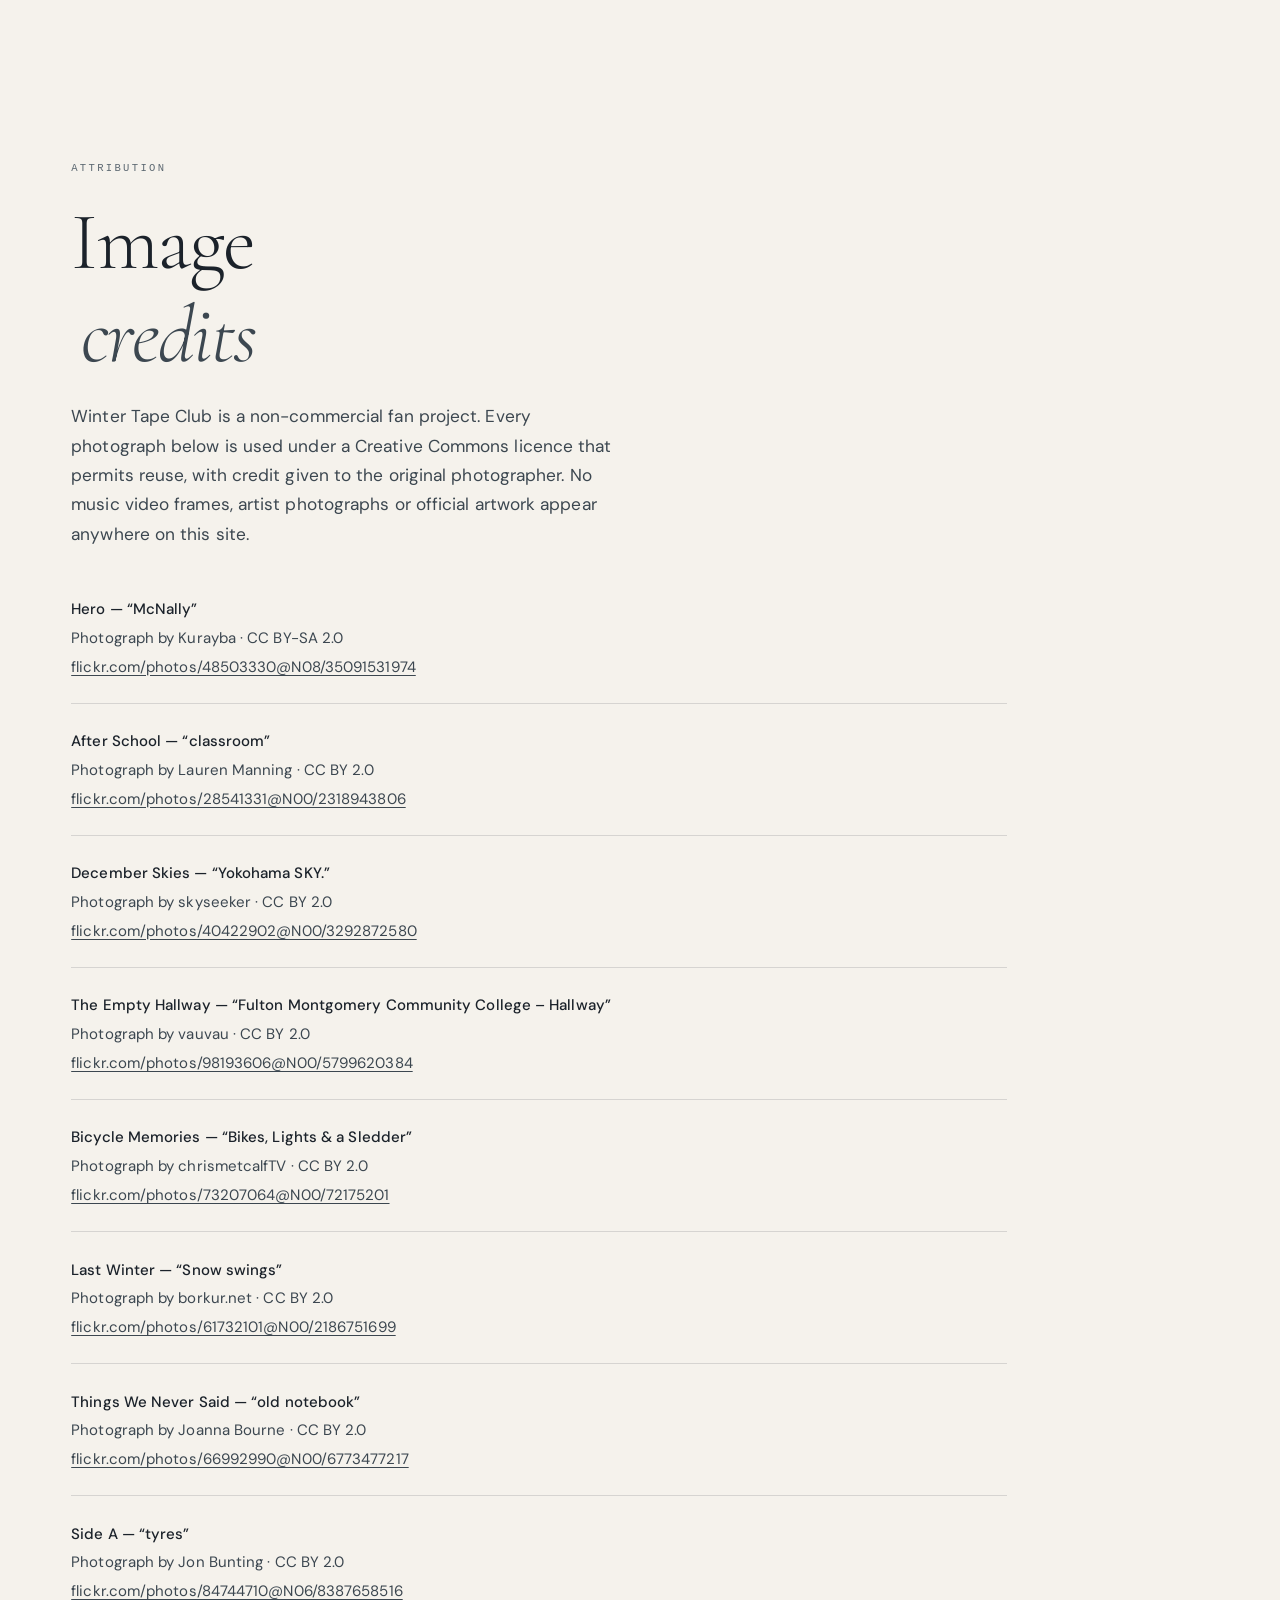
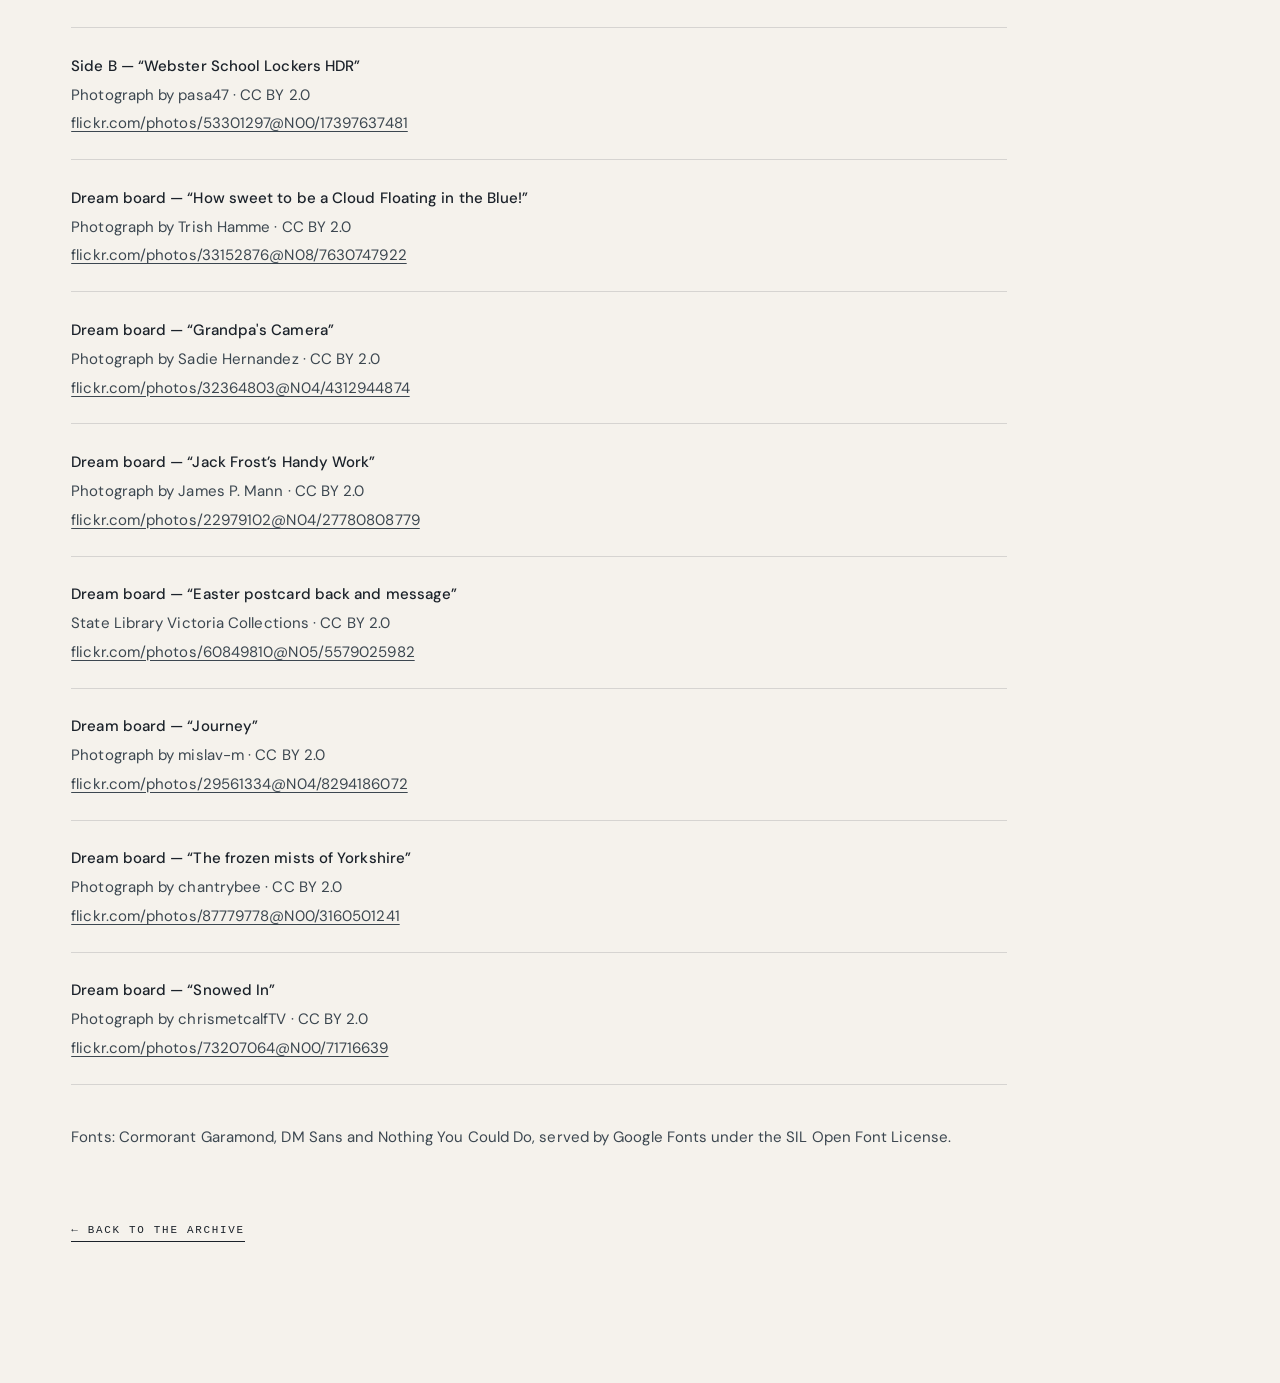
<file: credits.html>
<!DOCTYPE html>
<html lang="en">
<head>
  <meta charset="UTF-8">
  <meta name="viewport" content="width=device-width, initial-scale=1.0">
  <title>Image credits — Winter Tape Club</title>
  <meta name="description" content="Attribution for the photography used in Winter Tape Club.">
  <link rel="icon" href="assets/favicon.svg" type="image/svg+xml">
  <link rel="preconnect" href="https://fonts.googleapis.com">
  <link rel="preconnect" href="https://fonts.gstatic.com" crossorigin>
  <link href="https://fonts.googleapis.com/css2?family=Cormorant+Garamond:ital,wght@0,300;0,400;1,300&family=DM+Sans:wght@300;400;500&display=swap" rel="stylesheet">
  <link rel="stylesheet" href="css/style.css">
  <style>
    .credits { padding-block: clamp(6rem, 14vw, 10rem) var(--section-y); }
    .credits .section-title { line-height: 1.0; }
    .credits .section-title em { display: block; margin-top: 0.14em; }
    .credits__list { display: grid; gap: 1.6rem; margin-top: 3rem; max-width: 78ch; }
    .credits__item {
      display: grid;
      gap: 0.2rem;
      padding-bottom: 1.4rem;
      border-bottom: 1px solid var(--line);
      font-size: 0.94rem;
      color: var(--ink-soft);
    }
    .credits__item strong { font-weight: 500; color: var(--ink); }
    .credits__item a { text-decoration: underline; text-underline-offset: 3px; }
    .credits__item .mono {
      font-family: var(--mono);
      font-size: 0.62rem;
      letter-spacing: 0.12em;
      text-transform: uppercase;
      color: var(--ink-mute);
    }
    .credits__back { display: inline-block; margin-top: 3rem; font-family: var(--mono); font-size: 0.68rem; letter-spacing: 0.16em; text-transform: uppercase; border-bottom: 1px solid currentColor; padding-bottom: 2px; }
  </style>
</head>
<body>
  <main class="credits">
    <div class="wrap">
      <p class="section-index">attribution</p>
      <h1 class="section-title">Image<br><em>credits</em></h1>
      <p class="section-lede">
        Winter Tape Club is a non-commercial fan project. Every photograph below is used
        under a Creative Commons licence that permits reuse, with credit given to the
        original photographer. No music video frames, artist photographs or official
        artwork appear anywhere on this site.
      </p>

      <ul class="credits__list">
        <li class="credits__item">
          <strong>Hero — “McNally”</strong>
          <span>Photograph by Kurayba · CC BY-SA 2.0</span>
          <a href="https://www.flickr.com/photos/48503330@N08/35091531974" target="_blank" rel="noopener noreferrer">flickr.com/photos/48503330@N08/35091531974</a>
        </li>
        <li class="credits__item">
          <strong>After School — “classroom”</strong>
          <span>Photograph by Lauren Manning · CC BY 2.0</span>
          <a href="https://www.flickr.com/photos/28541331@N00/2318943806" target="_blank" rel="noopener noreferrer">flickr.com/photos/28541331@N00/2318943806</a>
        </li>
        <li class="credits__item">
          <strong>December Skies — “Yokohama SKY.”</strong>
          <span>Photograph by skyseeker · CC BY 2.0</span>
          <a href="https://www.flickr.com/photos/40422902@N00/3292872580" target="_blank" rel="noopener noreferrer">flickr.com/photos/40422902@N00/3292872580</a>
        </li>
        <li class="credits__item">
          <strong>The Empty Hallway — “Fulton Montgomery Community College – Hallway”</strong>
          <span>Photograph by vauvau · CC BY 2.0</span>
          <a href="https://www.flickr.com/photos/98193606@N00/5799620384" target="_blank" rel="noopener noreferrer">flickr.com/photos/98193606@N00/5799620384</a>
        </li>
        <li class="credits__item">
          <strong>Bicycle Memories — “Bikes, Lights &amp; a Sledder”</strong>
          <span>Photograph by chrismetcalfTV · CC BY 2.0</span>
          <a href="https://www.flickr.com/photos/73207064@N00/72175201" target="_blank" rel="noopener noreferrer">flickr.com/photos/73207064@N00/72175201</a>
        </li>
        <li class="credits__item">
          <strong>Last Winter — “Snow swings”</strong>
          <span>Photograph by borkur.net · CC BY 2.0</span>
          <a href="https://www.flickr.com/photos/61732101@N00/2186751699" target="_blank" rel="noopener noreferrer">flickr.com/photos/61732101@N00/2186751699</a>
        </li>
        <li class="credits__item">
          <strong>Things We Never Said — “old notebook”</strong>
          <span>Photograph by Joanna Bourne · CC BY 2.0</span>
          <a href="https://www.flickr.com/photos/66992990@N00/6773477217" target="_blank" rel="noopener noreferrer">flickr.com/photos/66992990@N00/6773477217</a>
        </li>
        <li class="credits__item">
          <strong>Side A — “tyres”</strong>
          <span>Photograph by Jon Bunting · CC BY 2.0</span>
          <a href="https://www.flickr.com/photos/84744710@N06/8387658516" target="_blank" rel="noopener noreferrer">flickr.com/photos/84744710@N06/8387658516</a>
        </li>
        <li class="credits__item">
          <strong>Side B — “Webster School Lockers HDR”</strong>
          <span>Photograph by pasa47 · CC BY 2.0</span>
          <a href="https://www.flickr.com/photos/53301297@N00/17397637481" target="_blank" rel="noopener noreferrer">flickr.com/photos/53301297@N00/17397637481</a>
        </li>
        <li class="credits__item">
          <strong>Dream board — “How sweet to be a Cloud Floating in the Blue!”</strong>
          <span>Photograph by Trish Hamme · CC BY 2.0</span>
          <a href="https://www.flickr.com/photos/33152876@N08/7630747922" target="_blank" rel="noopener noreferrer">flickr.com/photos/33152876@N08/7630747922</a>
        </li>
        <li class="credits__item">
          <strong>Dream board — “Grandpa's Camera”</strong>
          <span>Photograph by Sadie Hernandez · CC BY 2.0</span>
          <a href="https://www.flickr.com/photos/32364803@N04/4312944874" target="_blank" rel="noopener noreferrer">flickr.com/photos/32364803@N04/4312944874</a>
        </li>
        <li class="credits__item">
          <strong>Dream board — “Jack Frost’s Handy Work”</strong>
          <span>Photograph by James P. Mann · CC BY 2.0</span>
          <a href="https://www.flickr.com/photos/22979102@N04/27780808779" target="_blank" rel="noopener noreferrer">flickr.com/photos/22979102@N04/27780808779</a>
        </li>
        <li class="credits__item">
          <strong>Dream board — “Easter postcard back and message”</strong>
          <span>State Library Victoria Collections · CC BY 2.0</span>
          <a href="https://www.flickr.com/photos/60849810@N05/5579025982" target="_blank" rel="noopener noreferrer">flickr.com/photos/60849810@N05/5579025982</a>
        </li>
        <li class="credits__item">
          <strong>Dream board — “Journey”</strong>
          <span>Photograph by mislav-m · CC BY 2.0</span>
          <a href="https://www.flickr.com/photos/29561334@N04/8294186072" target="_blank" rel="noopener noreferrer">flickr.com/photos/29561334@N04/8294186072</a>
        </li>
        <li class="credits__item">
          <strong>Dream board — “The frozen mists of Yorkshire”</strong>
          <span>Photograph by chantrybee · CC BY 2.0</span>
          <a href="https://www.flickr.com/photos/87779778@N00/3160501241" target="_blank" rel="noopener noreferrer">flickr.com/photos/87779778@N00/3160501241</a>
        </li>
        <li class="credits__item">
          <strong>Dream board — “Snowed In”</strong>
          <span>Photograph by chrismetcalfTV · CC BY 2.0</span>
          <a href="https://www.flickr.com/photos/73207064@N00/71716639" target="_blank" rel="noopener noreferrer">flickr.com/photos/73207064@N00/71716639</a>
        </li>
      </ul>

      <p class="credits__item mono" style="margin-top:2.5rem;border:0">
        Fonts: Cormorant Garamond, DM Sans and Nothing You Could Do, served by Google Fonts under the SIL Open Font License.
      </p>

      <a class="credits__back" href="index.html">← Back to the archive</a>
    </div>
  </main>
</body>
</html>
</file>
<file: css/style.css>
/* ==========================================================================
   WINTER TAPE CLUB
   A little archive of memories that never really faded.
   --------------------------------------------------------------------------
   00 · tokens
   01 · reset + base
   02 · texture overlays
   03 · navigation
   04 · hero
   05 · section furniture
   06 · memory archive
   07 · side a / side b
   08 · dream board
   09 · letters
   10 · footer
   11 · lightbox
   12 · responsive
   13 · reduced motion
   ========================================================================== */

/* ── 00 · TOKENS ─────────────────────────────────────────────────────────── */
:root {
  /* palette */
  --paper:        #f5f2ec;
  --paper-warm:   #efe9df;
  --paper-deep:   #e4ddd1;
  --ice:          #e2ebf1;
  --ice-deep:     #cfdde7;
  --sky:          #acc6d8;
  --lavender:     #c9c3d6;
  --silver:       #9aa5ad;
  --ink:          #1b222a;
  --ink-soft:     #3c4750;
  --ink-mute:     #5d6972;
  --navy:         #131c26;
  --navy-soft:    #1e2a36;
  --line:         rgba(27, 34, 42, 0.14);
  --line-strong:  rgba(27, 34, 42, 0.28);
  --line-light:   rgba(245, 242, 236, 0.18);

  /* type */
  --serif: "Cormorant Garamond", "Iowan Old Style", "Times New Roman", serif;
  --sans:  "DM Sans", -apple-system, "Segoe UI", system-ui, sans-serif;
  --hand:  "Nothing You Could Do", "Segoe Script", cursive;
  --mono:  ui-monospace, "SFMono-Regular", "Cascadia Mono", Consolas, monospace;

  /* rhythm */
  --wrap: 1240px;
  --gutter: clamp(1.25rem, 4vw, 3.5rem);
  --section-y: clamp(5rem, 11vw, 10rem);

  /* depth */
  --shadow-sm: 0 1px 2px rgba(27, 34, 42, 0.06), 0 6px 18px -8px rgba(27, 34, 42, 0.22);
  --shadow-md: 0 2px 4px rgba(27, 34, 42, 0.06), 0 18px 40px -18px rgba(27, 34, 42, 0.30);
  --shadow-lg: 0 4px 10px rgba(27, 34, 42, 0.07), 0 40px 70px -30px rgba(27, 34, 42, 0.42);

  /* motion */
  --ease: cubic-bezier(0.22, 0.61, 0.36, 1);
  --ease-out: cubic-bezier(0.16, 1, 0.3, 1);
}

/* ── 01 · RESET + BASE ───────────────────────────────────────────────────── */
*, *::before, *::after { box-sizing: border-box; }

html {
  -webkit-text-size-adjust: 100%;
  scroll-behavior: smooth;
  scroll-padding-top: 5.5rem;
}

body {
  margin: 0;
  background-color: var(--paper);
  color: var(--ink);
  font-family: var(--sans);
  font-size: clamp(1rem, 0.97rem + 0.15vw, 1.0625rem);
  font-weight: 400;
  line-height: 1.7;
  letter-spacing: 0.005em;
  overflow-x: hidden;
  -webkit-font-smoothing: antialiased;
  text-rendering: optimizeLegibility;
}

body.is-locked { overflow: hidden; }

img { display: block; max-width: 100%; height: auto; }

h1, h2, h3, h4, p, figure, blockquote, dl, dd { margin: 0; }
ul, ol { margin: 0; padding: 0; list-style: none; }

a { color: inherit; text-decoration: none; }

button {
  font: inherit;
  color: inherit;
  background: none;
  border: 0;
  padding: 0;
  cursor: pointer;
}

:focus-visible {
  outline: 2px solid var(--ink);
  outline-offset: 4px;
  border-radius: 2px;
}

::selection { background: var(--ink); color: var(--paper); }

.wrap {
  width: 100%;
  max-width: var(--wrap);
  margin-inline: auto;
  padding-inline: var(--gutter);
}

.hand {
  font-family: var(--hand);
  font-weight: 400;
  letter-spacing: 0.01em;
}

.skip-link {
  position: fixed;
  top: 0.75rem;
  left: 0.75rem;
  z-index: 200;
  padding: 0.7rem 1.1rem;
  background: var(--ink);
  color: var(--paper);
  font-size: 0.8rem;
  letter-spacing: 0.08em;
  text-transform: uppercase;
  border-radius: 2px;
  transform: translateY(-200%);
  transition: transform 0.25s var(--ease);
}
.skip-link:focus-visible { transform: translateY(0); }

/* ── 02 · TEXTURE OVERLAYS ───────────────────────────────────────────────── */
.grain,
.scanlines {
  position: fixed;
  inset: 0;
  z-index: 90;
  pointer-events: none;
}

.grain {
  opacity: 0.30;
  mix-blend-mode: multiply;
  background-image: url("data:image/svg+xml,%3Csvg xmlns='http://www.w3.org/2000/svg' width='220' height='220'%3E%3Cfilter id='n'%3E%3CfeTurbulence type='fractalNoise' baseFrequency='0.82' numOctaves='3' stitchTiles='stitch'/%3E%3CfeColorMatrix type='saturate' values='0'/%3E%3C/filter%3E%3Crect width='220' height='220' filter='url(%23n)' opacity='0.42'/%3E%3C/svg%3E");
  background-size: 220px 220px;
}

.scanlines {
  z-index: 89;
  opacity: 0.35;
  background-image: repeating-linear-gradient(
    to bottom,
    rgba(27, 34, 42, 0.035) 0px,
    rgba(27, 34, 42, 0.035) 1px,
    transparent 1px,
    transparent 4px
  );
}

/* ── 03 · NAVIGATION ─────────────────────────────────────────────────────── */
.nav {
  position: fixed;
  inset: 0 0 auto 0;
  z-index: 100;
  transition: background-color 0.4s var(--ease), border-color 0.4s var(--ease),
              backdrop-filter 0.4s var(--ease), padding 0.4s var(--ease);
  border-bottom: 1px solid transparent;
}
.nav.is-stuck {
  background: rgba(245, 242, 236, 0.86);
  -webkit-backdrop-filter: blur(14px) saturate(1.1);
  backdrop-filter: blur(14px) saturate(1.1);
  border-bottom-color: var(--line);
}

.nav__inner {
  max-width: var(--wrap);
  margin-inline: auto;
  padding: 1.15rem var(--gutter);
  display: flex;
  align-items: center;
  gap: 1.5rem;
}

.nav__mark {
  display: inline-flex;
  align-items: baseline;
  gap: 0.55rem;
  font-family: var(--serif);
  font-size: clamp(1.5rem, 1rem + 1.5vw, 2.05rem);
  letter-spacing: 0.22em;
  text-transform: uppercase;
}
.nav__mark-dot {
  width: 7px; height: 7px;
  border-radius: 50%;
  background: #b4443c;
  align-self: center;
  box-shadow: 0 0 0 3px rgba(180, 68, 60, 0.16);
}

.nav__menu { margin-left: auto; }

.nav__list {
  display: flex;
  align-items: center;
  gap: clamp(0.9rem, 2.2vw, 2.1rem);
}
.nav__link {
  position: relative;
  display: inline-flex;
  align-items: baseline;
  gap: 0.4rem;
  font-size: 0.78rem;
  letter-spacing: 0.12em;
  text-transform: uppercase;
  color: var(--ink-soft);
  padding-block: 0.35rem;
  transition: color 0.25s var(--ease);
}
.nav__link::after {
  content: "";
  position: absolute;
  left: 0; right: 0; bottom: 0;
  height: 1px;
  background: currentColor;
  transform: scaleX(0);
  transform-origin: left;
  transition: transform 0.35s var(--ease-out);
}
.nav__link:hover,
.nav__link.is-current { color: var(--ink); }
.nav__link:hover::after,
.nav__link.is-current::after { transform: scaleX(1); }

.nav__status {
  display: inline-flex;
  align-items: center;
  gap: 0.45rem;
  font-family: var(--mono);
  font-size: 1.15rem;
  letter-spacing: 0.1em;
  color: var(--ink-mute);
  white-space: nowrap;
}
.nav__status-dot {
  width: 6px; height: 6px;
  border-radius: 50%;
  background: #b4443c;
  animation: blink 2.4s steps(1, end) infinite;
}
.nav__status-value { color: var(--ink-soft); font-variant-numeric: tabular-nums; }

@keyframes blink {
  0%, 62% { opacity: 1; }
  63%, 100% { opacity: 0.15; }
}

.nav__toggle {
  display: none;
  margin-left: auto;
  width: 44px; height: 44px;
  align-items: center;
  justify-content: center;
  border: 1px solid var(--line);
  border-radius: 50%;
}
.nav__toggle-bars {
  position: relative;
  width: 17px; height: 1px;
  background: var(--ink);
  transition: background 0.2s;
}
.nav__toggle-bars::before,
.nav__toggle-bars::after {
  content: "";
  position: absolute;
  left: 0;
  width: 17px; height: 1px;
  background: var(--ink);
  transition: transform 0.3s var(--ease), top 0.3s var(--ease);
}
.nav__toggle-bars::before { top: -5px; }
.nav__toggle-bars::after  { top: 5px; }
.nav__toggle[aria-expanded="true"] .nav__toggle-bars { background: transparent; }
.nav__toggle[aria-expanded="true"] .nav__toggle-bars::before { top: 0; transform: rotate(45deg); }
.nav__toggle[aria-expanded="true"] .nav__toggle-bars::after  { top: 0; transform: rotate(-45deg); }

/* ── 04 · HERO ───────────────────────────────────────────────────────────── */
.hero {
  position: relative;
  min-height: 100svh;
  display: flex;
  align-items: center;
  padding: clamp(7rem, 16vh, 10rem) var(--gutter) clamp(5rem, 12vh, 7rem);
  isolation: isolate;
  overflow: hidden;
}

.hero__media {
  position: absolute;
  inset: 0;
  z-index: -1;
}
.hero__img {
  width: 100%;
  height: 100%;
  object-fit: cover;
  object-position: 58% 42%;
  filter: saturate(0.62) contrast(1.02) brightness(1.04);
}
.hero__veil {
  position: absolute;
  inset: 0;
  background:
    linear-gradient(100deg,
      rgba(245, 242, 236, 0.97) 0%,
      rgba(245, 242, 236, 0.92) 26%,
      rgba(240, 240, 235, 0.62) 45%,
      rgba(226, 235, 241, 0.22) 66%,
      rgba(207, 221, 231, 0.30) 100%),
    radial-gradient(120% 90% at 78% 18%, rgba(226, 235, 241, 0.55), transparent 60%);
}
.hero__veil::after {
  content: "";
  position: absolute;
  inset: 0;
  background: linear-gradient(to top, var(--paper) 0%, transparent 26%);
}

/* viewfinder furniture */
.hero__viewfinder {
  position: absolute;
  inset: clamp(0.75rem, 2.2vw, 1.75rem);
  z-index: 2;
  pointer-events: none;
}
.vf__corner {
  position: absolute;
  width: clamp(26px, 3vw, 46px);
  height: clamp(26px, 3vw, 46px);
  border: 1px solid rgba(27, 34, 42, 0.42);
}
.vf__corner--tl { top: 0; left: 0; border-right: 0; border-bottom: 0; }
.vf__corner--tr { top: 0; right: 0; border-left: 0; border-bottom: 0; }
.vf__corner--bl { bottom: 0; left: 0; border-right: 0; border-top: 0; }
.vf__corner--br { bottom: 0; right: 0; border-left: 0; border-top: 0; }

.vf__centre {
  position: absolute;
  background: rgba(27, 34, 42, 0.28);
}
.vf__centre--h { left: 50%; top: calc(50% - 9px); width: 1px; height: 18px; }
.vf__centre--v { top: 50%; left: calc(50% - 9px); height: 1px; width: 18px; }

.vf__hud {
  position: absolute;
  font-family: var(--mono);
  font-size: clamp(0.6rem, 0.72vw, 0.72rem);
  letter-spacing: 0.16em;
  text-transform: uppercase;
  color: rgba(27, 34, 42, 0.66);
}
.vf__hud--tl { top: clamp(4.4rem, 9vh, 5.6rem); left: clamp(0.9rem, 2vw, 1.6rem); }
.vf__hud--tr { top: clamp(4.4rem, 9vh, 5.6rem); right: clamp(0.9rem, 2vw, 1.6rem); }
.vf__hud--bl { bottom: clamp(0.9rem, 2vw, 1.6rem); left: clamp(0.9rem, 2vw, 1.6rem); }
.vf__hud--br { bottom: clamp(0.9rem, 2vw, 1.6rem); right: clamp(0.9rem, 2vw, 1.6rem); }

.rec {
  display: inline-flex;
  align-items: center;
  gap: 0.45rem;
  color: #9d3b33;
}
.rec__dot {
  width: 8px; height: 8px;
  border-radius: 50%;
  background: #b4443c;
  box-shadow: 0 0 0 4px rgba(180, 68, 60, 0.12);
  animation: blink 2.4s steps(1, end) infinite;
}

.timestamp { font-variant-numeric: tabular-nums; }

.battery {
  display: inline-block;
  width: 26px; height: 12px;
  border: 1px solid rgba(27, 34, 42, 0.5);
  border-radius: 2px;
  position: relative;
}
.battery::after {
  content: "";
  position: absolute;
  right: -4px; top: 3px;
  width: 2px; height: 4px;
  background: rgba(27, 34, 42, 0.5);
}
.battery__level {
  position: absolute;
  inset: 2px;
  background: rgba(27, 34, 42, 0.42);
  transform-origin: left;
  transform: scaleX(0.62);
}

/* hero content */
.hero__content {
  position: relative;
  z-index: 3;
  width: 100%;
  max-width: var(--wrap);
  margin-inline: auto;
  padding-left: clamp(0.5rem, 2vw, 1.5rem);
}

.hero__kicker {
  display: flex;
  align-items: center;
  gap: 0.8rem;
  font-family: var(--mono);
  font-size: 0.68rem;
  letter-spacing: 0.24em;
  text-transform: uppercase;
  color: var(--ink-mute);
  margin-bottom: clamp(1.4rem, 3vw, 2.4rem);
}
.hero__kicker-line {
  width: clamp(28px, 5vw, 64px);
  height: 1px;
  background: var(--line-strong);
}

.hero__title {
  font-family: var(--serif);
  font-weight: 300;
  font-size: clamp(3.2rem, min(12.5vw, 15vh), 10.5rem);
  line-height: 0.86;
  letter-spacing: -0.025em;
  color: var(--ink);
}
.hero__title-line { display: block; }
.hero__title-line--offset {
  padding-left: clamp(1.5rem, 9vw, 8rem);
  font-style: italic;
  color: var(--ink-soft);
}

.hero__lede {
  max-width: 34ch;
  margin-top: clamp(1.6rem, 3.5vw, 2.6rem);
  margin-left: clamp(0.15rem, 2vw, 1.2rem);
  font-size: clamp(1.02rem, 0.96rem + 0.45vw, 1.28rem);
  line-height: 1.62;
  color: var(--ink-soft);
}
.hero__lede em {
  display: block;
  font-family: var(--serif);
  font-size: 1.18em;
  color: var(--ink);
}

.hero__actions {
  display: flex;
  flex-wrap: wrap;
  align-items: center;
  gap: clamp(1rem, 3vw, 2.2rem);
  margin-top: clamp(2.2rem, 4.5vw, 3.4rem);
  margin-left: clamp(0.15rem, 2vw, 1.2rem);
}

.btn {
  position: relative;
  display: inline-flex;
  align-items: center;
  gap: 0.9rem;
  padding: 0.95rem 1.6rem;
  font-size: 0.74rem;
  letter-spacing: 0.18em;
  text-transform: uppercase;
  border: 1px solid var(--ink);
  border-radius: 1px;
  overflow: hidden;
  transition: color 0.35s var(--ease);
}
.btn::before {
  content: "";
  position: absolute;
  inset: 0;
  background: var(--ink);
  transform: translateY(101%);
  transition: transform 0.45s var(--ease-out);
}
.btn > * { position: relative; z-index: 1; }
.btn__icon { width: 17px; height: 17px; }
.btn:hover, .btn:focus-visible { color: var(--paper); }
.btn:hover::before, .btn:focus-visible::before { transform: translateY(0); }

.hero__meta {
  display: flex;
  align-items: center;
  gap: 0.55rem;
  font-family: var(--mono);
  font-size: 0.66rem;
  letter-spacing: 0.1em;
  color: var(--ink-mute);
}

.hero__notes { position: absolute; inset: 0; z-index: 3; pointer-events: none; }
.hero__note {
  position: absolute;
  font-size: clamp(0.85rem, 1.1vw, 1rem);
  color: rgba(27, 34, 42, 0.62);
  white-space: nowrap;
}
.hero__note--1 { top: 24%; right: 13%; transform: rotate(-4deg); }
.hero__note--2 { bottom: 30%; right: 9%; transform: rotate(2.5deg); }
.hero__note--3 { bottom: 19%; right: 26%; transform: rotate(-2deg); }

.hero__scroll {
  position: absolute;
  left: 50%;
  bottom: clamp(1.6rem, 4vh, 2.6rem);
  transform: translateX(-50%);
  z-index: 3;
  display: flex;
  flex-direction: column;
  align-items: center;
  gap: 0.6rem;
  font-family: var(--mono);
  font-size: 0.6rem;
  letter-spacing: 0.28em;
  text-transform: uppercase;
  color: var(--ink-mute);
}
.hero__scroll-line {
  width: 1px;
  height: 44px;
  background: linear-gradient(to bottom, var(--line-strong), transparent);
  position: relative;
  overflow: hidden;
}
.hero__scroll-line::after {
  content: "";
  position: absolute;
  top: 0; left: 0;
  width: 1px; height: 12px;
  background: var(--ink-soft);
  animation: fall 2.6s var(--ease) infinite;
}
@keyframes fall {
  0%   { transform: translateY(-12px); opacity: 0; }
  40%  { opacity: 1; }
  100% { transform: translateY(44px); opacity: 0; }
}

/* ── 05 · SECTION FURNITURE ──────────────────────────────────────────────── */
.section { padding-block: var(--section-y); position: relative; }

.section-head { max-width: 62ch; margin-bottom: clamp(3rem, 7vw, 5.5rem); }
.section-head--centre { margin-inline: auto; text-align: center; }
.section-head--centre .section-index { justify-content: center; }

.section-index {
  display: flex;
  align-items: center;
  gap: 0.5rem;
  font-family: var(--mono);
  font-size: 0.66rem;
  letter-spacing: 0.22em;
  text-transform: uppercase;
  color: var(--ink-mute);
  margin-bottom: 1.5rem;
}

.section-title {
  font-family: var(--serif);
  font-weight: 300;
  font-size: clamp(2.5rem, 6.4vw, 5.1rem);
  line-height: 0.94;
  letter-spacing: -0.02em;
}
.section-title em {
  font-style: italic;
  color: var(--ink-soft);
  padding-left: 0.12em;
}

.section-lede {
  margin-top: 1.6rem;
  max-width: 46ch;
  font-size: clamp(0.98rem, 0.95rem + 0.2vw, 1.08rem);
  color: var(--ink-soft);
}
.section-head--centre .section-lede { margin-inline: auto; }

/* ── 06 · MEMORY ARCHIVE ─────────────────────────────────────────────────── */
.archive { background: linear-gradient(to bottom, var(--paper) 0%, #f1eee7 55%, var(--paper) 100%); }

.archive__grid {
  display: grid;
  grid-template-columns: repeat(12, 1fr);
  gap: clamp(1.4rem, 3vw, 3rem);
  align-items: start;
}

.memory__card {
  background: var(--paper);
  padding: 0.85rem 0.85rem 1.3rem;
  border: 1px solid rgba(27, 34, 42, 0.07);
  box-shadow: var(--shadow-sm);
  transition: transform 0.6s var(--ease-out), box-shadow 0.6s var(--ease-out);
  will-change: transform;
}

.memory__frame {
  position: relative;
  display: block;
  width: 100%;
  overflow: hidden;
  background: var(--paper-deep);
  cursor: zoom-in;
  aspect-ratio: 4 / 3;
}
.memory__img {
  width: 100%;
  height: 100%;
  object-fit: cover;
  filter: saturate(0.72) contrast(1.03);
  transition: transform 0.9s var(--ease-out), filter 0.6s var(--ease);
}
.memory__frame:hover .memory__img,
.memory__frame:focus-visible .memory__img {
  transform: scale(1.045);
  filter: saturate(0.88) contrast(1.02);
}

.memory__scan {
  position: absolute;
  inset: 0;
  background:
    repeating-linear-gradient(to bottom, rgba(255,255,255,0.05) 0 1px, transparent 1px 3px),
    linear-gradient(to top, rgba(19, 28, 38, 0.34), transparent 55%);
  opacity: 0.75;
  pointer-events: none;
}

.memory__stamp {
  position: absolute;
  top: 0.7rem;
  left: 0.7rem;
  padding: 0.22rem 0.5rem;
  background: rgba(245, 242, 236, 0.86);
  color: var(--ink-soft);
  font-family: var(--mono);
  font-size: 0.58rem;
  letter-spacing: 0.16em;
  text-transform: uppercase;
  backdrop-filter: blur(4px);
}

.memory__zoom {
  position: absolute;
  right: 0.7rem;
  bottom: 0.7rem;
  display: grid;
  place-items: center;
  width: 34px; height: 34px;
  border-radius: 50%;
  background: rgba(245, 242, 236, 0.9);
  color: var(--ink);
  opacity: 0;
  transform: translateY(6px) scale(0.9);
  transition: opacity 0.35s var(--ease), transform 0.35s var(--ease-out);
}
.memory__zoom svg { width: 15px; height: 15px; }
.memory__frame:hover .memory__zoom,
.memory__frame:focus-visible .memory__zoom {
  opacity: 1;
  transform: translateY(0) scale(1);
}

.memory__body { padding-top: 1rem; }

.memory__meta {
  display: flex;
  align-items: baseline;
  justify-content: space-between;
  gap: 1rem;
  padding-bottom: 0.55rem;
  border-bottom: 1px solid var(--line);
}
.memory__label {
  font-family: var(--serif);
  font-size: clamp(1.15rem, 1.6vw, 1.45rem);
  letter-spacing: 0.01em;
}
.memory__time {
  font-family: var(--mono);
  font-size: 0.6rem;
  letter-spacing: 0.1em;
  text-transform: uppercase;
  color: var(--ink-mute);
  white-space: nowrap;
}
.memory__caption {
  margin-top: 0.7rem;
  font-size: 0.92rem;
  line-height: 1.65;
  color: var(--ink-soft);
}

/* editorial placement — every row holds a pair, no orphan cards */
.memory:nth-child(1) { grid-column: 1 / span 7; transform: rotate(-0.6deg); }
.memory:nth-child(1) .memory__frame { aspect-ratio: 16 / 10; }

.memory:nth-child(2) { grid-column: 8 / span 5; transform: rotate(0.7deg) translateY(2.2rem); }
.memory:nth-child(2) .memory__frame { aspect-ratio: 1 / 1; }

.memory:nth-child(3) { grid-column: 1 / span 5; transform: rotate(0.8deg); }
.memory:nth-child(3) .memory__frame { aspect-ratio: 3 / 4; }

.memory:nth-child(4) { grid-column: 6 / span 7; transform: rotate(-0.7deg) translateY(1.6rem); }
.memory:nth-child(4) .memory__frame { aspect-ratio: 16 / 11; }

.memory:nth-child(5) { grid-column: 1 / span 7; transform: rotate(0.5deg); }
.memory:nth-child(5) .memory__frame { aspect-ratio: 16 / 10; }

.memory:nth-child(6) { grid-column: 8 / span 5; transform: rotate(-0.5deg) translateY(1.8rem); }
.memory:nth-child(6) .memory__frame { aspect-ratio: 4 / 5; }

.memory:hover .memory__card {
  transform: rotate(0deg) translateY(-7px);
  box-shadow: var(--shadow-lg);
}

.archive__foot {
  margin-top: clamp(4rem, 9vw, 7rem);
  text-align: right;
  font-size: clamp(0.95rem, 1.2vw, 1.1rem);
  color: var(--ink-mute);
}

/* ── 07 · SIDE A / SIDE B ────────────────────────────────────────────────── */
.sides { background: var(--ice); position: relative; overflow: hidden; }
.sides::before {
  content: "";
  position: absolute;
  inset: 0;
  background: radial-gradient(90% 70% at 12% 0%, rgba(245, 242, 236, 0.85), transparent 62%);
  pointer-events: none;
}

.deck { position: relative; }

.deck__tabs {
  position: relative;
  display: grid;
  grid-template-columns: 1fr 1fr;
  max-width: 640px;
  margin: 0 auto clamp(2.4rem, 5vw, 3.6rem);
  border: 1px solid var(--line-strong);
  background: rgba(245, 242, 236, 0.55);
}
.deck__tab {
  position: relative;
  z-index: 1;
  display: flex;
  flex-direction: column;
  align-items: center;
  gap: 0.15rem;
  padding: 1rem 0.8rem 1.1rem;
  text-align: center;
  transition: color 0.4s var(--ease);
}
.deck__tab-side {
  font-family: var(--mono);
  font-size: 0.6rem;
  letter-spacing: 0.22em;
  text-transform: uppercase;
  color: var(--ink-mute);
  transition: color 0.4s var(--ease);
}
.deck__tab-name {
  font-family: var(--serif);
  font-size: clamp(1.15rem, 2vw, 1.5rem);
  letter-spacing: 0.02em;
}
.deck__tab-when {
  font-family: var(--mono);
  font-size: 0.58rem;
  letter-spacing: 0.12em;
  color: var(--ink-mute);
}
.deck__tab--active { color: var(--paper); }
.deck__tab--active .deck__tab-side,
.deck__tab--active .deck__tab-when { color: rgba(245, 242, 236, 0.66); }

.deck__thumb {
  position: absolute;
  top: 0; left: 0;
  width: 50%; height: 100%;
  background: var(--ink);
  transition: transform 0.55s var(--ease-out);
}
.deck__thumb.is-b { transform: translateX(100%); }

.deck__stage { position: relative; }

.panel {
  display: grid;
  grid-template-columns: 1.06fr 1fr;
  gap: clamp(2rem, 5vw, 4.5rem);
  align-items: center;
  animation: panelIn 0.7s var(--ease-out) both;
}
.panel[hidden] { display: none; }
@keyframes panelIn {
  from { opacity: 0; transform: translateY(14px); }
  to   { opacity: 1; transform: translateY(0); }
}

.panel__figure { position: relative; margin: 0; }
.panel__img {
  width: 100%;
  aspect-ratio: 4 / 3;
  object-fit: cover;
  filter: saturate(0.78) contrast(1.02);
}
.panel--a .panel__img { filter: saturate(0.6) sepia(0.16) contrast(1.0) brightness(1.02); }
.panel--b .panel__img { filter: saturate(0.55) contrast(1.06) brightness(1.02); }

.panel__frame {
  position: absolute;
  inset: 0;
  border: 1px solid rgba(245, 242, 236, 0.55);
  box-shadow: inset 0 0 0 8px rgba(19, 28, 38, 0.06);
  pointer-events: none;
}
.panel__frame::before,
.panel__frame::after {
  content: "";
  position: absolute;
  width: 22px; height: 22px;
  border: 1px solid rgba(245, 242, 236, 0.8);
}
.panel__frame::before { top: 14px; left: 14px; border-right: 0; border-bottom: 0; }
.panel__frame::after  { bottom: 14px; right: 14px; border-left: 0; border-top: 0; }

.panel__hud {
  position: absolute;
  top: 1.1rem; right: 1.1rem;
  padding: 0.25rem 0.6rem;
  background: rgba(19, 28, 38, 0.55);
  color: rgba(245, 242, 236, 0.9);
  font-family: var(--mono);
  font-size: 0.56rem;
  letter-spacing: 0.16em;
  text-transform: uppercase;
}

.panel__figcap {
  position: absolute;
  bottom: -1.9rem;
  left: 0.2rem;
  font-size: 0.95rem;
  color: var(--ink-mute);
}

.panel__eyebrow {
  font-family: var(--mono);
  font-size: 0.64rem;
  letter-spacing: 0.2em;
  text-transform: uppercase;
  color: var(--ink-mute);
  margin-bottom: 1.1rem;
}
.panel__heading {
  font-family: var(--serif);
  font-weight: 300;
  font-size: clamp(1.9rem, 3.6vw, 3rem);
  line-height: 1.04;
  letter-spacing: -0.015em;
  margin-bottom: 1.5rem;
}
.panel__heading em { font-style: italic; color: var(--ink-soft); }

.panel__text p {
  color: var(--ink-soft);
  margin-bottom: 1.1rem;
  max-width: 46ch;
}

.panel__specs {
  display: flex;
  flex-wrap: wrap;
  gap: 0 2.2rem;
  margin-top: 2rem;
  padding-top: 1.3rem;
  border-top: 1px solid var(--line-strong);
}
.panel__specs div { padding-block: 0.2rem; }
.panel__specs dt {
  font-family: var(--mono);
  font-size: 0.56rem;
  letter-spacing: 0.18em;
  text-transform: uppercase;
  color: var(--ink-mute);
}
.panel__specs dd {
  font-family: var(--serif);
  font-size: 1.05rem;
  letter-spacing: 0.01em;
}

/* ── 08 · DREAM BOARD ────────────────────────────────────────────────────── */
.board {
  background:
    radial-gradient(70% 50% at 50% 0%, #f7f4ee 0%, transparent 60%),
    var(--paper);
  position: relative;
  overflow: hidden;
}

.board__stage {
  position: relative;
  display: grid;
  grid-template-columns: repeat(12, 1fr);
  grid-auto-rows: minmax(0, auto);
  gap: clamp(1rem, 2vw, 2rem);
  padding-block: 1rem 2rem;
}

.board__item {
  position: relative;
  margin: 0;
  padding: 0.7rem 0.7rem 2.1rem;
  background: var(--paper);
  border: 1px solid rgba(27, 34, 42, 0.08);
  box-shadow: var(--shadow-sm);
  transition: transform 0.55s var(--ease-out), box-shadow 0.55s var(--ease-out), z-index 0s;
}
.board__item:hover {
  z-index: 5;
  box-shadow: var(--shadow-lg);
}
.board__img {
  width: 100%;
  height: 100%;
  object-fit: cover;
  filter: saturate(0.6) contrast(1.04);
  transition: filter 0.5s var(--ease);
}
.board__item:hover .board__img { filter: saturate(0.78) contrast(1.02); }

.board__item figcaption {
  position: absolute;
  left: 0.9rem;
  bottom: 0.45rem;
  font-size: 0.92rem;
  color: var(--ink-mute);
}

.board__item--a { grid-column: 1 / span 4; grid-row: 1 / span 2; transform: rotate(-2.2deg); }
.board__item--a .board__img { aspect-ratio: 1 / 1; }
.board__item--a:hover { transform: rotate(0deg) scale(1.02); }

.board__item--b { grid-column: 5 / span 5; grid-row: 1; transform: rotate(1.4deg) translateY(1.4rem); }
.board__item--b .board__img { aspect-ratio: 16 / 10; }
.board__item--b:hover { transform: rotate(0deg) translateY(1.4rem) scale(1.02); }

.board__item--c { grid-column: 10 / span 3; grid-row: 1 / span 2; transform: rotate(2.6deg); }
.board__item--c .board__img { aspect-ratio: 3 / 4; }
.board__item--c:hover { transform: rotate(0deg) scale(1.02); }

.board__item--d { grid-column: 5 / span 3; grid-row: 2; transform: rotate(-1.6deg) translateY(2rem); }
.board__item--d .board__img { aspect-ratio: 4 / 5; }
.board__item--d:hover { transform: rotate(0deg) translateY(2rem) scale(1.02); }

.board__item--e { grid-column: 8 / span 5; grid-row: 2; transform: rotate(-1deg) translateY(0.6rem); }
.board__item--e .board__img { aspect-ratio: 3 / 1; }
.board__item--e:hover { transform: rotate(0deg) translateY(0.6rem) scale(1.02); }

.board__item--f { grid-column: 1 / span 3; grid-row: 3; transform: rotate(1.8deg) translateY(0.4rem); }
.board__item--f .board__img { aspect-ratio: 4 / 3; }
.board__item--f:hover { transform: rotate(0deg) translateY(0.4rem) scale(1.02); }

.board__item--g { grid-column: 4 / span 3; grid-row: 3 / span 2; transform: rotate(-2.4deg) translateY(3.2rem); }
.board__item--g .board__img { aspect-ratio: 1 / 1; }
.board__item--g:hover { transform: rotate(0deg) translateY(3.2rem) scale(1.02); }

.board__quote {
  grid-column: 8 / span 5;
  grid-row: 3 / span 2;
  align-self: center;
  padding-left: clamp(1.2rem, 2.5vw, 2.2rem);
  border-left: 1px solid var(--line-strong);
  font-family: var(--serif);
  font-size: clamp(1.35rem, 2.6vw, 2.1rem);
  font-style: italic;
  font-weight: 300;
  line-height: 1.28;
  color: var(--ink-soft);
  position: relative;
}
.board__quote-mark {
  display: block;
  font-size: 3.2em;
  line-height: 0.6;
  color: var(--sky);
  margin-bottom: 0.1em;
}

.board__aside {
  grid-column: 8 / span 5;
  grid-row: 5;
  align-self: start;
  justify-self: end;
  text-align: right;
  margin-top: clamp(1.4rem, 3vw, 2.4rem);
  font-size: 0.98rem;
  color: var(--ink-mute);
}

/* ── 09 · LETTERS ────────────────────────────────────────────────────────── */
.letters { background: linear-gradient(to bottom, var(--paper) 0%, #f2efe8 60%, var(--paper) 100%); }

.letters__grid {
  display: grid;
  grid-template-columns: repeat(3, 1fr);
  gap: clamp(1.4rem, 3.5vw, 3rem);
  align-items: start;
}

.note {
  position: relative;
  padding: clamp(1.6rem, 3vw, 2.2rem) clamp(1.2rem, 2.4vw, 1.8rem) 1.4rem;
  background: linear-gradient(160deg, #fbf8f1, #f1ece2);
  border: 1px solid rgba(27, 34, 42, 0.07);
  box-shadow: var(--shadow-sm);
  min-height: 220px;
  display: flex;
  flex-direction: column;
  justify-content: space-between;
  transition: transform 0.5s var(--ease-out), box-shadow 0.5s var(--ease-out);
}
.note::after {
  content: "";
  position: absolute;
  inset: 0;
  background-image: repeating-linear-gradient(
    to bottom,
    transparent 0 30px,
    rgba(27, 34, 42, 0.05) 30px 31px
  );
  pointer-events: none;
  mask-image: linear-gradient(to bottom, transparent, #000 20%, #000 85%, transparent);
}
.note:hover { box-shadow: var(--shadow-md); }

.note--1 { transform: rotate(-1.4deg); }
.note--2 { transform: rotate(0.9deg) translateY(1.8rem); }
.note--3 { transform: rotate(-0.5deg) translateY(0.4rem); }
.note--1:hover { transform: rotate(-0.3deg) translateY(-4px); }
.note--2:hover { transform: rotate(0.2deg) translateY(1.4rem); }
.note--3:hover { transform: rotate(0deg) translateY(-4px); }

.note__tape {
  position: absolute;
  top: -12px;
  left: 50%;
  width: 84px;
  height: 24px;
  transform: translateX(-50%) rotate(-2deg);
  background: rgba(205, 213, 208, 0.72);
  border-left: 1px dashed rgba(255, 255, 255, 0.6);
  border-right: 1px dashed rgba(255, 255, 255, 0.6);
  box-shadow: 0 1px 2px rgba(27, 34, 42, 0.09);
}
.note--2 .note__tape { transform: translateX(-50%) rotate(2.4deg); width: 70px; }
.note--3 .note__tape { transform: translateX(-50%) rotate(-1deg); width: 96px; }

.note__text {
  font-size: clamp(1.15rem, 1.7vw, 1.42rem);
  line-height: 1.5;
  color: var(--ink-soft);
  position: relative;
  z-index: 1;
}
.note__date {
  margin-top: 1.8rem;
  font-family: var(--mono);
  font-size: 0.6rem;
  letter-spacing: 0.18em;
  text-transform: uppercase;
  color: var(--ink-mute);
  position: relative;
  z-index: 1;
}

/* random note machine */
.letters__machine {
  margin-top: clamp(4.5rem, 10vw, 7.5rem);
  padding: clamp(1.6rem, 4vw, 2.8rem);
  border: 1px solid var(--line-strong);
  background: rgba(245, 242, 236, 0.6);
  display: grid;
  grid-template-columns: minmax(0, 1fr) minmax(0, 1.25fr);
  gap: clamp(1.6rem, 4vw, 3.5rem);
  align-items: center;
  position: relative;
}
.letters__machine::before {
  content: "ARCHIVE TERMINAL · MODEL WTC-4";
  position: absolute;
  top: -0.6rem;
  left: 1.6rem;
  padding-inline: 0.5rem;
  background: var(--paper);
  font-family: var(--mono);
  font-size: 0.56rem;
  letter-spacing: 0.2em;
  color: var(--ink-mute);
}

.letters__machine-head { max-width: 34ch; grid-column: 1; grid-row: 1; }
.letters__machine-label {
  font-family: var(--serif);
  font-size: clamp(1.4rem, 2.4vw, 1.9rem);
  margin-bottom: 0.5rem;
}
.letters__machine-hint { font-size: 0.95rem; color: var(--ink-mute); }

.key {
  position: relative;
  display: inline-flex;
  align-items: center;
  gap: 1rem;
  padding: 1rem 1.6rem 1.25rem;
  background: var(--ink);
  color: var(--paper);
  border-radius: 3px;
  box-shadow: 0 5px 0 #0a1016, var(--shadow-md);
  transition: transform 0.12s var(--ease), box-shadow 0.12s var(--ease);
  grid-column: 1;
  grid-row: 2;
  justify-self: start;
  align-self: start;
  margin-top: 1.6rem;
}
.key:hover { transform: translateY(-1px); box-shadow: 0 6px 0 #0a1016, var(--shadow-md); }
.key:active { transform: translateY(4px); box-shadow: 0 1px 0 #0a1016, var(--shadow-sm); }
.key__top { display: flex; flex-direction: column; align-items: flex-start; gap: 0.15rem; }
.key__label { font-size: 0.72rem; letter-spacing: 0.16em; text-transform: uppercase; }
.key__sub {
  font-family: var(--mono);
  font-size: 0.56rem;
  letter-spacing: 0.14em;
  color: rgba(245, 242, 236, 0.6);
}
.key__side { display: none; }

.letters__out {
  border-left: 1px solid var(--line);
  padding-left: clamp(1.4rem, 3vw, 2.4rem);
  min-height: 160px;
  display: flex;
  flex-direction: column;
  justify-content: center;
  gap: 0.9rem;
  grid-column: 2;
  grid-row: 1 / span 2;
}
.letters__out-prompt { font-size: 1.05rem; color: var(--ink-mute); }
.letters__out-text {
  font-family: var(--serif);
  font-size: clamp(1.3rem, 2.4vw, 1.95rem);
  font-style: italic;
  line-height: 1.35;
  color: var(--ink);
  animation: fadeUp 0.6s var(--ease-out) both;
}
.letters__out-text::before { content: "“"; }
.letters__out-text::after  { content: "”"; }
.letters__out-meta {
  font-family: var(--mono);
  font-size: 0.58rem;
  letter-spacing: 0.18em;
  text-transform: uppercase;
  color: var(--ink-mute);
  animation: fadeUp 0.6s 0.1s var(--ease-out) both;
}
@keyframes fadeUp {
  from { opacity: 0; transform: translateY(8px); }
  to   { opacity: 1; transform: translateY(0); }
}

/* ── 10 · FOOTER ─────────────────────────────────────────────────────────── */
.footer {
  position: relative;
  background: var(--navy);
  color: rgba(245, 242, 236, 0.78);
  padding-block: clamp(3.5rem, 8vw, 6rem) clamp(2rem, 4vw, 3rem);
  overflow: hidden;
}
.footer::before {
  content: "";
  position: absolute;
  inset: 0;
  background: radial-gradient(80% 60% at 50% 0%, rgba(172, 198, 216, 0.13), transparent 65%);
  pointer-events: none;
}

.footer__reel {
  display: flex;
  justify-content: center;
  gap: 0.55rem;
  margin-bottom: clamp(2.5rem, 6vw, 4rem);
}
.footer__reel span {
  width: 14px; height: 14px;
  border-radius: 50%;
  border: 1px solid rgba(245, 242, 236, 0.28);
}

.footer__end {
  font-family: var(--serif);
  font-weight: 300;
  font-size: clamp(2.4rem, 7vw, 5rem);
  line-height: 1;
  letter-spacing: -0.02em;
  text-align: center;
  color: var(--paper);
}
.footer__farewell {
  margin-top: 1rem;
  text-align: center;
  font-size: clamp(1rem, 1.6vw, 1.3rem);
  color: rgba(245, 242, 236, 0.62);
}

.footer__grid {
  display: grid;
  grid-template-columns: 1fr 1fr 2.2fr;
  gap: clamp(1.8rem, 4vw, 4rem);
  margin-top: clamp(3.5rem, 8vw, 5.5rem);
  padding-top: clamp(2rem, 4vw, 3rem);
  border-top: 1px solid var(--line-light);
  font-size: 0.85rem;
  line-height: 1.75;
}
.footer__nav-title {
  font-family: var(--mono);
  font-size: 0.58rem;
  letter-spacing: 0.2em;
  text-transform: uppercase;
  color: rgba(245, 242, 236, 0.5);
  margin-bottom: 1rem;
  font-weight: 400;
}
.footer__nav ul { display: grid; gap: 0.35rem; }
.footer__nav a {
  position: relative;
  color: rgba(245, 242, 236, 0.78);
  transition: color 0.25s var(--ease);
}
.footer__nav a::after {
  content: "";
  position: absolute;
  left: 0; bottom: 2px;
  width: 100%; height: 1px;
  background: currentColor;
  transform: scaleX(0);
  transform-origin: left;
  transition: transform 0.3s var(--ease-out);
}
.footer__nav a:hover { color: var(--paper); }
.footer__nav a:hover::after { transform: scaleX(1); }

.footer__col p { color: rgba(245, 242, 236, 0.68); max-width: 60ch; }
.footer__col--wide p { font-size: 0.78rem; line-height: 1.8; }

.footer__base {
  display: flex;
  flex-wrap: wrap;
  justify-content: space-between;
  gap: 0.8rem;
  margin-top: clamp(2.5rem, 5vw, 4rem);
  padding-top: 1.4rem;
  border-top: 1px solid var(--line-light);
  font-family: var(--mono);
  font-size: 0.62rem;
  letter-spacing: 0.1em;
  color: rgba(245, 242, 236, 0.45);
}

/* ── 11 · LIGHTBOX ───────────────────────────────────────────────────────── */
.lightbox {
  position: fixed;
  inset: 0;
  z-index: 150;
  display: grid;
  place-items: center;
  padding: clamp(0.75rem, 3vw, 2.5rem);
}
.lightbox[hidden] { display: none; }

.lightbox__backdrop {
  position: absolute;
  inset: 0;
  background: rgba(15, 21, 28, 0.86);
  -webkit-backdrop-filter: blur(6px);
  backdrop-filter: blur(6px);
  animation: fadeIn 0.3s var(--ease) both;
}
@keyframes fadeIn { from { opacity: 0; } to { opacity: 1; } }

.lightbox__panel {
  position: relative;
  width: min(1080px, 100%);
  max-height: 100%;
  display: grid;
  grid-template-columns: minmax(0, 1fr);
  background: var(--paper);
  padding: clamp(0.8rem, 2vw, 1.4rem);
  box-shadow: var(--shadow-lg);
  animation: panelRise 0.45s var(--ease-out) both;
  overflow: hidden;
}
@keyframes panelRise {
  from { opacity: 0; transform: translateY(18px) scale(0.985); }
  to   { opacity: 1; transform: translateY(0) scale(1); }
}

.lightbox__figure {
  margin: 0;
  background: var(--paper-deep);
  display: grid;
  place-items: center;
  padding: clamp(0.5rem, 1.5vw, 1rem);
}
.lightbox__img {
  width: auto;
  max-width: 100%;
  height: auto;
  max-height: min(62vh, 600px);
  object-fit: contain;
  filter: saturate(0.72) contrast(1.03);
}

.lightbox__info {
  display: grid;
  gap: 0.4rem;
  padding: 1.1rem 3rem 0.4rem;
}
.lightbox__info-head {
  display: flex;
  align-items: baseline;
  justify-content: space-between;
  gap: 1rem;
  flex-wrap: wrap;
}
.lightbox__title {
  font-family: var(--serif);
  font-weight: 400;
  font-size: clamp(1.4rem, 2.6vw, 2rem);
  letter-spacing: 0.01em;
}
.lightbox__count {
  font-family: var(--mono);
  font-size: 0.6rem;
  letter-spacing: 0.18em;
  color: var(--ink-mute);
}
.lightbox__caption { color: var(--ink-soft); font-size: 0.94rem; max-width: 68ch; }
.lightbox__time {
  font-family: var(--mono);
  font-size: 0.58rem;
  letter-spacing: 0.16em;
  text-transform: uppercase;
  color: var(--ink-mute);
}

.lightbox__close {
  position: absolute;
  top: 0.6rem; right: 0.6rem;
  z-index: 3;
  width: 38px; height: 38px;
  display: grid;
  place-items: center;
  border-radius: 50%;
  background: rgba(245, 242, 236, 0.9);
  border: 1px solid var(--line);
  transition: background 0.25s var(--ease), transform 0.25s var(--ease);
}
.lightbox__close svg { width: 16px; height: 16px; }
.lightbox__close:hover { background: var(--paper); transform: rotate(90deg); }

.lightbox__nav {
  position: absolute;
  top: 50%;
  transform: translateY(-50%);
  z-index: 3;
  width: 44px; height: 44px;
  display: grid;
  place-items: center;
  border-radius: 50%;
  background: rgba(245, 242, 236, 0.94);
  border: 1px solid var(--line);
  transition: background 0.25s var(--ease), transform 0.25s var(--ease);
}
.lightbox__nav svg { width: 18px; height: 18px; }
.lightbox__nav:hover { background: var(--paper); }
.lightbox__nav--prev { left: 0.9rem; }
.lightbox__nav--next { right: 0.9rem; }
.lightbox__nav--prev:hover { transform: translateY(-50%) translateX(-2px); }
.lightbox__nav--next:hover { transform: translateY(-50%) translateX(2px); }

/* ── 12 · RESPONSIVE ─────────────────────────────────────────────────────── */
@media (max-width: 1024px) {
  .nav__status { display: none; }

  .archive__grid { gap: 1.5rem; }

  .board__item--a { grid-column: 1 / span 5; }
  .board__item--b { grid-column: 6 / span 7; }
  .board__item--c { grid-column: 9 / span 4; grid-row: 2 / span 2; }
  .board__item--d { grid-column: 6 / span 3; }
  .board__item--e { grid-column: 1 / span 4; grid-row: 3 / span 2; }
  .board__item--f { grid-column: 5 / span 4; grid-row: 3; }
  .board__item--g { grid-column: 5 / span 4; grid-row: 4; }

  .footer__grid { grid-template-columns: 1fr 1fr; }
  .footer__col--wide { grid-column: 1 / -1; }
}

@media (max-width: 860px) {
  html { scroll-padding-top: 4.5rem; }

  .nav__toggle { display: inline-flex; }
  /* keep the brand mark and the close button above the fixed menu sheet */
  .nav__mark { position: relative; z-index: 3; }
  .nav__toggle { position: relative; z-index: 3; }
  .nav__menu {
    position: fixed;
    inset: 0;
    z-index: 2;
    margin: 0;
    padding: 5.5rem var(--gutter) 2.5rem;
    background: rgba(245, 242, 236, 0.98);
    -webkit-backdrop-filter: blur(16px);
    backdrop-filter: blur(16px);
    display: grid;
    align-content: start;
    opacity: 0;
    visibility: hidden;
    transform: translateY(-8px);
    transition: opacity 0.35s var(--ease), transform 0.35s var(--ease-out), visibility 0.35s;
  }
  .nav__menu.is-open { opacity: 1; visibility: visible; transform: translateY(0); }
  .nav__list { flex-direction: column; align-items: flex-start; gap: 0; }
  .nav__list li { width: 100%; border-bottom: 1px solid var(--line); }
  .nav__link {
    width: 100%;
    padding-block: 1.15rem;
    font-family: var(--serif);
    font-size: 1.8rem;
    letter-spacing: 0.01em;
    text-transform: none;
    color: var(--ink);
  }
  .nav__link::after { display: none; }

  .hero { align-items: flex-end; padding-bottom: 7rem; }
  .hero__veil {
    background:
      linear-gradient(to top,
        rgba(245, 242, 236, 0.98) 0%,
        rgba(245, 242, 236, 0.90) 38%,
        rgba(240, 240, 235, 0.55) 62%,
        rgba(226, 235, 241, 0.18) 100%),
      linear-gradient(to bottom,
        rgba(245, 242, 236, 0.95) 0%,
        rgba(245, 242, 236, 0.60) 7%,
        rgba(245, 242, 236, 0) 18%);
  }
  .hero__img { object-position: 50% 30%; }
  .hero__title { font-size: clamp(3rem, 15vw, 5.2rem); }
  .hero__title-line--offset { padding-left: clamp(1rem, 7vw, 3rem); }
  .hero__note--1 { top: 16%; right: 8%; }
  .hero__note--2 { bottom: 42%; right: 6%; }
  .hero__note--3 { display: none; }
  .hero__scroll { display: none; }

  .archive__grid { grid-template-columns: 1fr; gap: 2.2rem; }
  .memory, .memory:nth-child(n) {
    grid-column: 1 / -1;
    transform: none;
  }
  .memory:nth-child(n) .memory__frame { aspect-ratio: 4 / 3; }
  .memory:nth-child(3) .memory__frame,
  .memory:nth-child(4) .memory__frame { aspect-ratio: 4 / 3; }
  .memory:hover .memory__card { transform: translateY(-4px); }

  .deck__tabs { max-width: none; }
  .panel { grid-template-columns: 1fr; gap: 2.6rem; }
  .panel__figure { max-width: 620px; }
  .panel__figcap { bottom: -1.7rem; }

  .board__stage { display: grid; grid-template-columns: 1fr 1fr; gap: 1.4rem; }
  .board__item, .board__item:nth-child(n) {
    grid-column: auto !important;
    grid-row: auto !important;
    transform: none !important;
  }
  .board__item--b { grid-column: span 2 !important; }
  .board__item--b .board__img { aspect-ratio: 16 / 9; }
  .board__item--c .board__img,
  .board__item--d .board__img,
  .board__item--f .board__img { aspect-ratio: 3 / 4; }
  .board__item--g { grid-column: span 2 !important; }
  .board__item--g .board__img { aspect-ratio: 16 / 9; }
  .board__quote {
    grid-column: 1 / -1 !important;
    grid-row: auto !important;
    border-left: 0;
    padding-left: 0;
    margin-top: 1.6rem;
  }
  .board__aside { grid-column: 1 / -1 !important; grid-row: auto !important; text-align: left; justify-self: start; margin-top: 0; }

  .letters__grid { grid-template-columns: 1fr; gap: 2rem; }
  .note, .note:nth-child(n) { transform: none; }
  .note--1:hover, .note--2:hover, .note--3:hover { transform: translateY(-3px); }
  .note { min-height: 0; }

  .letters__machine { grid-template-columns: 1fr; }
  .letters__machine-head,
  .key,
  .letters__out { grid-column: 1; grid-row: auto; }
  .key { width: 100%; justify-content: center; margin-top: 0.6rem; }
  .letters__out {
    border-left: 0;
    border-top: 1px solid var(--line);
    padding-left: 0;
    padding-top: 1.6rem;
    margin-top: 1.2rem;
  }

  .lightbox__info { padding: 1rem 0.4rem 0.4rem; }
  .lightbox__nav--prev { left: 0.3rem; }
  .lightbox__nav--next { right: 0.3rem; }
  .lightbox__figure { padding: 0.4rem; }
  .lightbox__img { max-height: 48vh; }
}

@media (max-width: 560px) {
  .hero__meta { display: none; }
  .hero__actions { margin-top: 2rem; }
  .btn { padding: 0.85rem 1.25rem; font-size: 0.68rem; }

  .section-title { font-size: clamp(2.1rem, 11vw, 3rem); }
  .memory__caption { font-size: 0.88rem; }

  .deck__tab { padding: 0.8rem 0.4rem 0.9rem; }
  .deck__tab-name { font-size: 1.02rem; }
  .deck__tab-when { display: none; }

  .panel__specs { gap: 0 1.4rem; }

  .board__stage { grid-template-columns: 1fr; }
  .board__item, .board__item:nth-child(n) { grid-column: auto !important; }
  .board__item--b .board__img { aspect-ratio: 4 / 3; }

  .letters__machine { padding: 1.4rem; }
  .key { width: 100%; justify-content: center; }

  .footer__grid { grid-template-columns: 1fr; }
  .footer__base { flex-direction: column; }
  .lightbox__nav { width: 38px; height: 38px; }
}

/* ── 13 · REDUCED MOTION ─────────────────────────────────────────────────── */
@media (prefers-reduced-motion: reduce) {
  html { scroll-behavior: auto; }

  *, *::before, *::after {
    animation-duration: 0.001ms !important;
    animation-iteration-count: 1 !important;
    transition-duration: 0.001ms !important;
    scroll-behavior: auto !important;
  }

  .hero__scroll-line::after { animation: none; opacity: 0.6; }
  .nav__status-dot, .rec__dot { animation: none; }

  .memory, .memory:hover .memory__card,
  .note, .note:hover,
  .board__item, .board__item:hover {
    transform: none !important;
  }
  .memory__frame:hover .memory__img { transform: none; }
}

/* ── print ───────────────────────────────────────────────────────────────── */
@media print {
  .nav, .grain, .scanlines, .hero__scroll, .lightbox, .deck__tabs, .letters__machine { display: none !important; }
  body { background: #fff; color: #000; }
  .section { padding-block: 2rem; }
}
</file>
